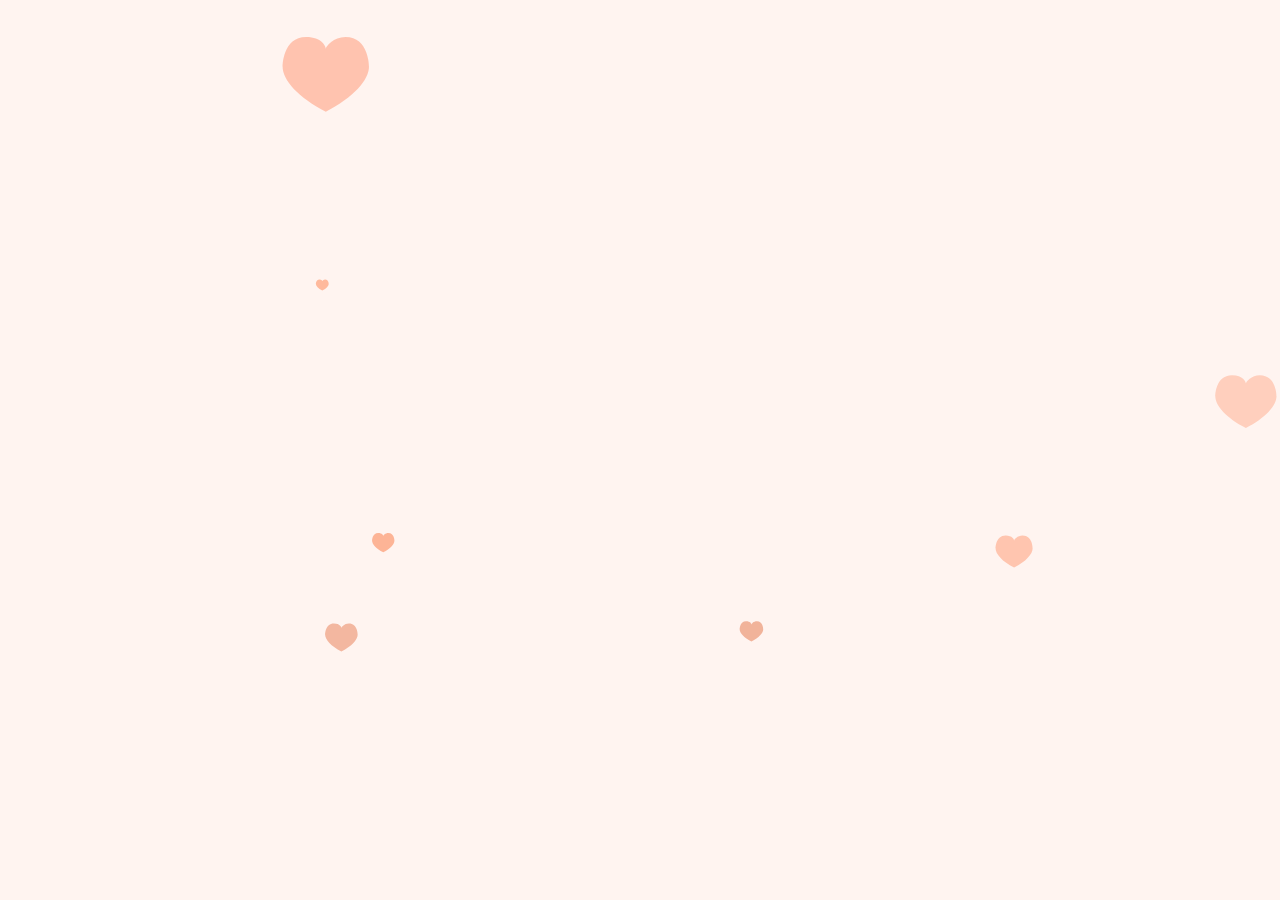
<file: my_heart_is_with_you.html>
<!DOCTYPE html PUBLIC "-//W3C//DTD XHTML 1.0 Transitional//EN" "http://www.w3.org/TR/xhtml1/DTD/xhtml1-transitional.dtd">
<html xmlns="http://www.w3.org/1999/xhtml">
<head>
<meta http-equiv="Content-Type" content="text/html; charset=utf-8" />
<meta content="width=device-width, initial-scale=1, maximum-scale=1, user-scalable=no" name="viewport" />
<title>My heart is with you</title>
<style type="text/css">
* { margin:0; padding:0; }
body { width:100%; height:100%; overflow:hidden; }
</style>
</head>
<body>
<canvas id="c" style="position: absolute;z-index: -1;text-align: center;"></canvas>
<script type="text/javascript">
    var canvas = document.getElementById("c");
    var ctx = canvas.getContext("2d");
    var c = document.getElementById("c");
    var w,h;
    var pi = Math.PI;
    var all_attribute = {
        num:100,                         // 个数
        start_probability:0.1,           // 如果数量小于num，有这些几率添加一个新的
        size_min:1,                  // 初始爱心大小的最小值
        size_max:2,                  // 初始爱心大小的最大值
        size_add_min:0.3,               // 每次变大的最小值（就是速度）
        size_add_max:0.5,               // 每次变大的最大值
        opacity_min:0.3,                 // 初始透明度最小值
        opacity_max:0.5,                 // 初始透明度最大值
        opacity_prev_min:.003,            // 透明度递减值最小值
        opacity_prev_max:.005,            // 透明度递减值最大值
        light_min:40,                      // 颜色亮度最小值
        light_max:90,                     // 颜色亮度最大值
    };
    var style_color = find_random(0,360);
    var all_element =[];
    window_resize();
    function start(){
        window.requestAnimationFrame(start);
        style_color+=0.1;
        //更改背景色hsl(颜色值，饱和度，明度)
        ctx.fillStyle = 'hsl('+style_color+',100%,97%)';
        ctx.fillRect(0, 0, w, h);
        if (all_element.length < all_attribute.num && Math.random() < all_attribute.start_probability){
            all_element.push(new ready_run);
        }
        all_element.map(function(line) {
            line.to_step();
        })
    }
    function ready_run(){
        this.to_reset();
    }
    function arc_heart(x,y,z,m){
        //绘制爱心图案的方法，参数x,y是爱心的初始坐标，z是爱心的大小，m是爱心上升的速度
        //爱心向左飘
        //x+=m;
        //爱心向右飘
        //x-=m;
        //爱心向上飘，向下飘换成+
        y-=m*10;
        ctx.moveTo(x,y);
        z*=0.05;
        ctx.bezierCurveTo(x,y-3*z,x-5*z,y-15*z,x-25*z,y-15*z);
        ctx.bezierCurveTo(x-55*z,y-15*z,x-55*z,y+22.5*z,x-55*z,y+22.5*z);
        ctx.bezierCurveTo(x-55*z,y+40*z,x-35*z,y+62*z,x,y+80*z);
        ctx.bezierCurveTo(x+35*z,y+62*z,x+55*z,y+40*z,x+55*z,y+22.5*z);
        ctx.bezierCurveTo(x+55*z,y+22.5*z,x+55*z,y-15*z,x+25*z,y-15*z);
        ctx.bezierCurveTo(x+10*z,y-15*z,x,y-3*z,x,y);
    }
    ready_run.prototype = {
        to_reset:function(){
            var t = this;
            t.x = find_random(0,w);
            t.y = find_random(0,h);
            t.size = find_random(all_attribute.size_min,all_attribute.size_max);
            t.size_change = find_random(all_attribute.size_add_min,all_attribute.size_add_max);
            t.opacity = find_random(all_attribute.opacity_min,all_attribute.opacity_max);
            t.opacity_change = find_random(all_attribute.opacity_prev_min,all_attribute.opacity_prev_max);
            t.light = find_random(all_attribute.light_min,all_attribute.light_max);
            t.color = 'hsl('+style_color+',100%,'+t.light+'%)';
        },
        to_step:function(){
            var t = this;
            t.opacity -= t.opacity_change;
            t.size += t.size_change;
            if(t.opacity <= 0){
                t.to_reset();
                return false;
            }
            ctx.fillStyle = t.color;
            ctx.globalAlpha = t.opacity;
            ctx.beginPath();
            arc_heart(t.x,t.y,t.size,t.size);
            ctx.closePath();
            ctx.fill();
            ctx.globalAlpha = 1;
        }
    }
    function window_resize(){
        //canvas铺满窗口
        w = window.innerWidth;
        h = window.innerHeight;
        //如果需要铺满内容可以换下面这个
        //w=$("body").width();
        //h=$("body").height();
        canvas.width = w;
        canvas.height = h;
    }
    window.onresize = function(){
    	window_resize();
    }
    //返回一个介于参数1和参数2之间的随机数
    function find_random(num_one,num_two){
        return Math.random()*(num_two-num_one)+num_one;
    }
    start();
</script>
</body>
</html>
</file>
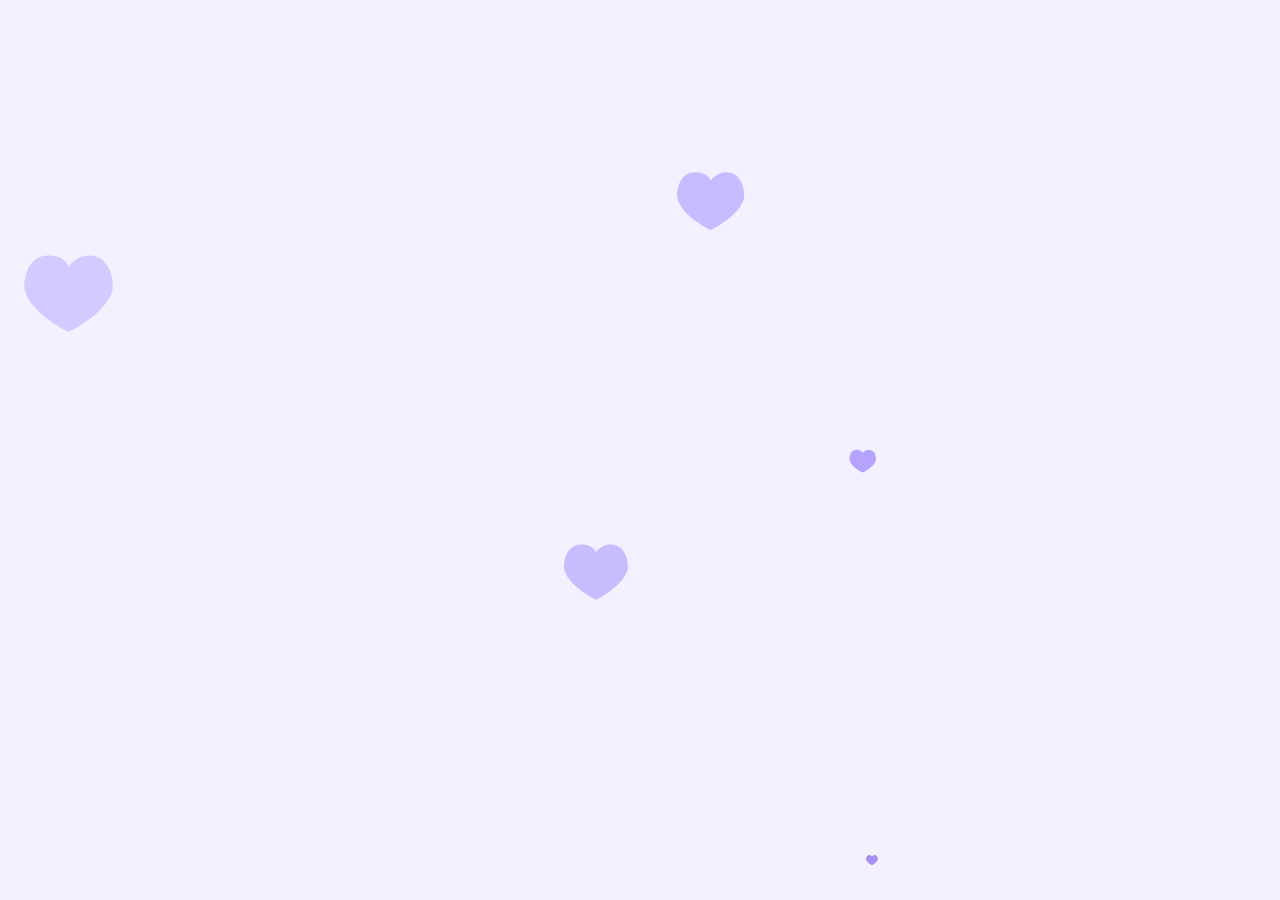
<file: f/my_heart_is_with_you.html>
<!DOCTYPE html PUBLIC "-//W3C//DTD XHTML 1.0 Transitional//EN" "http://www.w3.org/TR/xhtml1/DTD/xhtml1-transitional.dtd">
<html xmlns="http://www.w3.org/1999/xhtml">
<head>
<meta http-equiv="Content-Type" content="text/html; charset=utf-8" />
<meta content="width=device-width, initial-scale=1, maximum-scale=1, user-scalable=no" name="viewport" />
<link rel="icon" href="https://cocosongying.github.io/logo.png">
<title>My heart is with you</title>
<style type="text/css">
* { margin:0; padding:0; }
body { width:100%; height:100%; overflow:hidden; }
</style>
</head>
<body>
<canvas id="c" style="position: absolute;z-index: -1;text-align: center;"></canvas>
<script type="text/javascript">
    var canvas = document.getElementById("c");
    var ctx = canvas.getContext("2d");
    var c = document.getElementById("c");
    var w,h;
    var pi = Math.PI;
    var all_attribute = {
        num:100,                         // 个数
        start_probability:0.1,           // 如果数量小于num，有这些几率添加一个新的
        size_min:1,                  // 初始爱心大小的最小值
        size_max:2,                  // 初始爱心大小的最大值
        size_add_min:0.3,               // 每次变大的最小值（就是速度）
        size_add_max:0.5,               // 每次变大的最大值
        opacity_min:0.3,                 // 初始透明度最小值
        opacity_max:0.5,                 // 初始透明度最大值
        opacity_prev_min:.003,            // 透明度递减值最小值
        opacity_prev_max:.005,            // 透明度递减值最大值
        light_min:40,                      // 颜色亮度最小值
        light_max:90,                     // 颜色亮度最大值
    };
    var style_color = find_random(0,360);
    var all_element =[];
    window_resize();
    function start(){
        window.requestAnimationFrame(start);
        style_color+=0.1;
        //更改背景色hsl(颜色值，饱和度，明度)
        ctx.fillStyle = 'hsl('+style_color+',100%,97%)';
        ctx.fillRect(0, 0, w, h);
        if (all_element.length < all_attribute.num && Math.random() < all_attribute.start_probability){
            all_element.push(new ready_run);
        }
        all_element.map(function(line) {
            line.to_step();
        })
    }
    function ready_run(){
        this.to_reset();
    }
    function arc_heart(x,y,z,m){
        //绘制爱心图案的方法，参数x,y是爱心的初始坐标，z是爱心的大小，m是爱心上升的速度
        //爱心向左飘
        //x+=m;
        //爱心向右飘
        //x-=m;
        //爱心向上飘，向下飘换成+
        y-=m*10;
        ctx.moveTo(x,y);
        z*=0.05;
        ctx.bezierCurveTo(x,y-3*z,x-5*z,y-15*z,x-25*z,y-15*z);
        ctx.bezierCurveTo(x-55*z,y-15*z,x-55*z,y+22.5*z,x-55*z,y+22.5*z);
        ctx.bezierCurveTo(x-55*z,y+40*z,x-35*z,y+62*z,x,y+80*z);
        ctx.bezierCurveTo(x+35*z,y+62*z,x+55*z,y+40*z,x+55*z,y+22.5*z);
        ctx.bezierCurveTo(x+55*z,y+22.5*z,x+55*z,y-15*z,x+25*z,y-15*z);
        ctx.bezierCurveTo(x+10*z,y-15*z,x,y-3*z,x,y);
    }
    ready_run.prototype = {
        to_reset:function(){
            var t = this;
            t.x = find_random(0,w);
            t.y = find_random(0,h);
            t.size = find_random(all_attribute.size_min,all_attribute.size_max);
            t.size_change = find_random(all_attribute.size_add_min,all_attribute.size_add_max);
            t.opacity = find_random(all_attribute.opacity_min,all_attribute.opacity_max);
            t.opacity_change = find_random(all_attribute.opacity_prev_min,all_attribute.opacity_prev_max);
            t.light = find_random(all_attribute.light_min,all_attribute.light_max);
            t.color = 'hsl('+style_color+',100%,'+t.light+'%)';
        },
        to_step:function(){
            var t = this;
            t.opacity -= t.opacity_change;
            t.size += t.size_change;
            if(t.opacity <= 0){
                t.to_reset();
                return false;
            }
            ctx.fillStyle = t.color;
            ctx.globalAlpha = t.opacity;
            ctx.beginPath();
            arc_heart(t.x,t.y,t.size,t.size);
            ctx.closePath();
            ctx.fill();
            ctx.globalAlpha = 1;
        }
    }
    function window_resize(){
        //canvas铺满窗口
        w = window.innerWidth;
        h = window.innerHeight;
        //如果需要铺满内容可以换下面这个
        //w=$("body").width();
        //h=$("body").height();
        canvas.width = w;
        canvas.height = h;
    }
    window.onresize = function(){
    	window_resize();
    }
    //返回一个介于参数1和参数2之间的随机数
    function find_random(num_one,num_two){
        return Math.random()*(num_two-num_one)+num_one;
    }
    start();
</script>
</body>
</html>
</file>
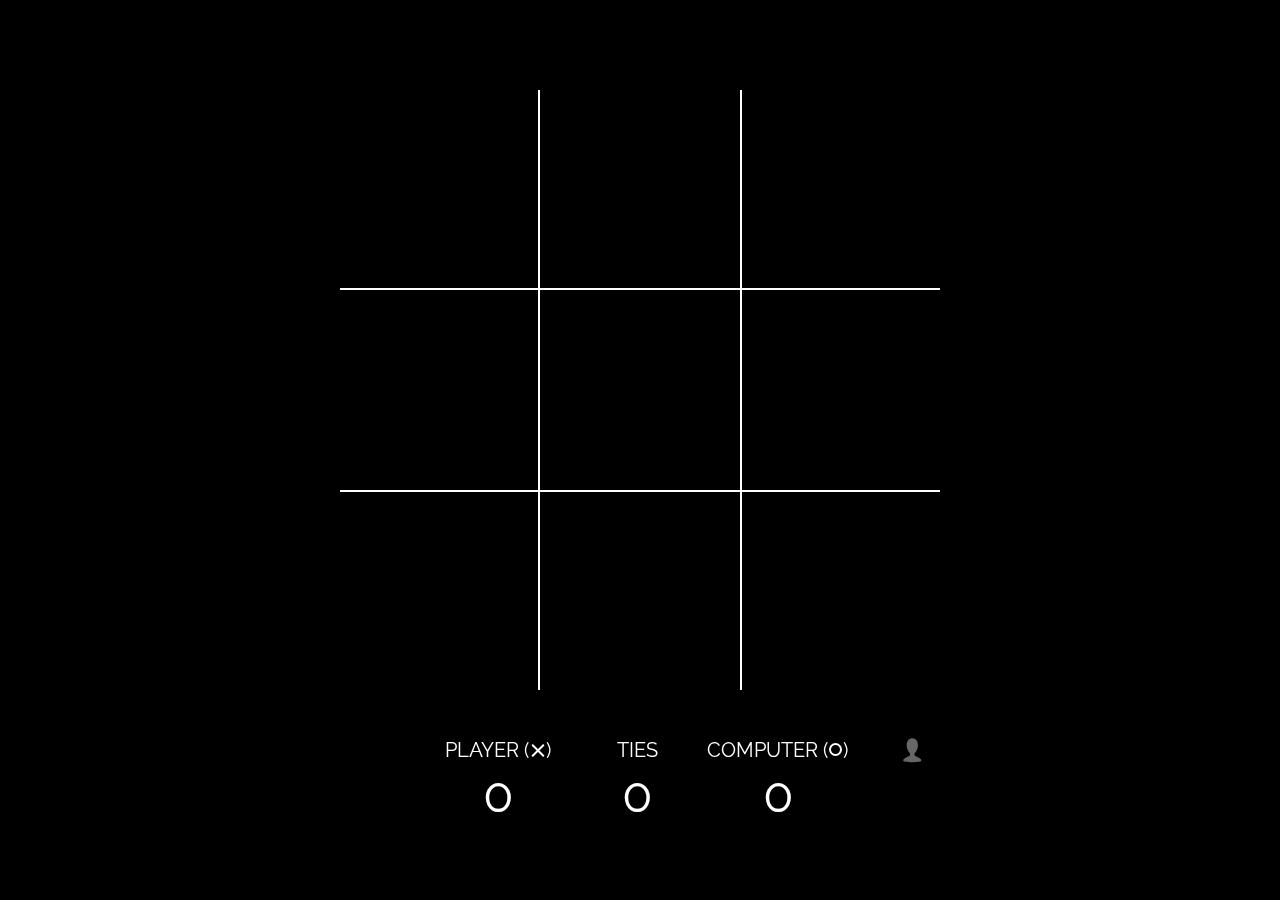
<file: g/tictactoe.html>
<!DOCTYPE html>
<html>
<head>
<meta charset="utf-8" />
<title>Tic-Tac-Toe</title>
<meta content="width=device-width, initial-scale=1, maximum-scale=1, user-scalable=no" name="viewport">
<link rel="icon" href="https://cocosongying.github.io/logo.png">
<link rel="stylesheet" href="http://fonts.googleapis.com/css?family=Raleway:400" />
<link rel="stylesheet" href="css/tictactoe.css" />
</head>
<body>
  <div class="alt">
    <h1>Tic-Tac-Toe</h1>
    <p>Play a retro version of tic-tac-toe (noughts and crosses, tres en raya) against the computer or with two players.</p>
  </div>
  <div class="mute"></div>
  <div class="game">
    <div class="board">
      <div class="square top left"><div></div></div>
      <div class="square top"><div></div></div>
      <div class="square top right"><div></div></div>
      <div class="square left"><div></div></div>
      <div class="square"><div></div></div>
      <div class="square right"><div></div></div>
      <div class="square bottom left"><div></div></div>
      <div class="square bottom"><div></div></div>
      <div class="square bottom right"><div></div></div>
    </div>
    <div class="restart"></div>
  </div>
  <div class="scores p1">
    <p class="player1"><span class="p1">Player</span><span class="p2">Player 1</span> (<span class="x"></span>)<span class="score">0</span></p>
    <p class="ties">Ties<span class="score">0</span></p>
    <p class="player2"><span class="p1">Computer</span><span class="p2">Player 2</span> (<span class="o"></span>)<span class="score">0</span></p>
    <div class="swap">
      <svg xmlns="http://www.w3.org/2000/svg" viewbox="0 0 100 100">
        <g fill="#fff">
          <path class="p1" d="M49.947,90.991c0.693,0,1.41,0.02,2.104,0c13.547-0.201,26.439-1.723,28.775-3.945 c0.537-4.928,1.195-7.311-20.65-17.644c-3.107-1.742-1.465-8.492-1.465-8.492c6.578-4.969,11.096-16.463,11.096-25.676 c0-15.921-7.18-23.453-17.756-24.234h-2.104c-10.557,0.781-17.734,8.312-17.734,24.234c0,9.213,4.496,20.707,11.078,25.676 c0,0,1.641,6.75-1.449,8.492C19.979,79.735,20.635,82.118,21.176,87.046C23.51,89.269,36.402,90.79,49.947,90.991z"></path>
          <path class="p2" d="M66.219,85h1.562c9.92-0.14,19.38-1.2,21.08-2.779c0.422-3.44,0.9-5.101-15.142-12.341 c-2.279-1.22-1.059-5.939-1.059-5.939c4.822-3.48,8.123-11.521,8.123-17.98c0-11.14-5.263-16.419-13.001-16.959h-1.562 c-7.738,0.54-13,5.799-13,16.959c0,6.46,3.301,14.5,8.121,17.98c0,0,1.221,4.719-1.059,5.939c-16.041,7.24-15.562,8.9-15.14,12.341 C46.84,83.8,56.301,84.86,66.219,85z M30.217,69h1.564c9.918-0.14,19.378-1.2,21.078-2.779c0.422-3.44,0.9-5.1-15.14-12.34 c-2.279-1.22-1.059-5.939-1.059-5.939c4.82-3.48,8.121-11.521,8.121-17.98c0-11.14-5.262-16.42-13-16.96h-1.564 c-7.738,0.54-13,5.8-13,16.96c0,6.459,3.301,14.5,8.121,17.98c0,0,1.221,4.72-1.059,5.939c-16.041,7.24-15.562,8.9-15.14,12.34 C10.839,67.8,20.299,68.86,30.217,69z"></path>
        </g>
      </svg>
    </div>
  </div>
  <script src="js/tictactoe.js"></script>
</body>
</html>
</file>
<file: g/css/tictactoe.css>
html { -moz-box-sizing: border-box; box-sizing: border-box; }
*, *:before, *:after { -moz-box-sizing: inherit; box-sizing: inherit; }
body { margin: 0px; background-color: #000; color: #fff; font-family: sans-serif; -webkit-text-size-adjust: 100%; -ms-text-size-adjust: 100%; text-size-adjust: 100%; }
.game { position: absolute; top: 50%; left: 50%; width: 600px; height: 600px; margin-left: -300px; margin-top: -360px; -webkit-user-select: none; user-select: none; -webkit-tap-highlight-color: transparent; tap-highlight-color: transparent; }
.alt { display: none; }
.board { width: 100%; height: 100%; }
@-webkit-keyframes border-blink {
50% {
border-color:#000;
}
}
@-moz-keyframes border-blink {
50% {
border-color:#000;
}
}
@keyframes border-blink {
50% {
border-color:#000;
}
}
@-webkit-keyframes blink {
50% {
visibility:hidden;
}
}
@-moz-keyframes blink {
50% {
visibility:hidden;
}
}
@keyframes blink {
50% {
visibility:hidden;
}
}
@-webkit-keyframes appear {
from {
-webkit-transform:scale(0.3);
transform:scale(0.3);
}
to {
-webkit-transform:scale(1);
transform:scale(1);
}
}
@-moz-keyframes appear {
from {
-moz-transform:scale(0.3);
transform:scale(0.3);
}
to {
-moz-transform:scale(1);
transform:scale(1);
}
}
@keyframes appear {
from {
transform:scale(0.3);
}
to {
transform:scale(1);
}
}
.square { float: left; width: 33.333333333%; height: 33.333333333%; cursor: pointer; border-width: 2px; border-color: #fff; will-change: border-color; }
.square.top { border-bottom-style: solid; }
.square.bottom { border-top-style: solid; }
.square.left { clear: both; border-right-style: solid; }
.square.right { border-left-style: solid; }
.board.blink .square { -webkit-animation: border-blink 0.3s steps(1) 2; -moz-animation: border-blink 0.3s steps(1) 2; animation: border-blink 0.3s steps(1) 2; }
.square .o.blink, .square .x.blink { -webkit-animation: blink 0.3s steps(1) 2; -moz-animation: blink 0.3s steps(1) 2; animation: blink 0.3s steps(1) 2; }
.o { left: 16.666666667%; top: 16.666666667%; width: 66.666666667%; height: 66.666666667%; -webkit-border-radius: 50%; -moz-border-radius: 50%; border-radius: 50%; border: 20px solid #fff; }
.x { width: 100%; height: 100%; }
.square .x, .square .o { position: relative; will-change: transform; -webkit-transform: translate3d(0, 0, 0); transform: translate3d(0, 0, 0); -webkit-animation: appear 0.15s cubic-bezier(0.5, 1.8, 0.1, 1.1); -moz-animation: appear 0.15s cubic-bezier(0.5, 1.8, 0.1, 1.1); animation: appear 0.15s cubic-bezier(0.5, 1.8, 0.1, 1.1); }
.x:before, .x:after { position: absolute; content: ""; display: block; background-color: #fff; left: 90px; top: 20px; width: 20px; height: 160px; -webkit-border-radius: 4px; -moz-border-radius: 4px; border-radius: 4px; }
.x:before { -webkit-transform: rotate(-45deg); -moz-transform: rotate(-45deg); transform: rotate(-45deg); }
.x:after { -webkit-transform: rotate(45deg); -moz-transform: rotate(45deg); transform: rotate(45deg); }
.restart { position: absolute; top: 0; width: 100%; height: 100%; cursor: pointer; background-color: rgba(0,0,0,0); }
.scores { position: absolute; left: 50%; top: 50%; width: 600px; margin-left: -300px; margin-top: 290px; text-align: center; cursor: pointer; -webkit-user-select: none; user-select: none; }
.scores p { font: 20px "Raleway", sans-serif; font-weight: 400; text-transform: uppercase; line-height: 1; display: inline-block; margin: 0; padding: 0; -webkit-transform: translate3d(0, 0, 0); ; transform: translate3d(0, 0, 0); }
.scores .swap { display: inline-block; vertical-align: top; width: 30px; height: 30px; margin: -5px -30px 0 0; opacity: 0.4; cursor: pointer; -webkit-transition: opacity 0.1s linear; -moz-transition: opacity 0.1s linear; transition: opacity 0.1s linear; }
.scores:hover .swap { opacity: 1; }
.scores .score { font-size: 50px; display: block; height: 60px; padding: 10px 0 0 0; will-change: transform; -webkit-transform: translate3d(0, 0, 0); transform: translate3d(0, 0, 0); }
.scores .score.appear { -webkit-animation: appear 0.3s cubic-bezier(0.5, 4, 0.1, 1.1); -moz-animation: appear 0.3s cubic-bezier(0.5, 4, 0.1, 1.1); animation: appear 0.3s cubic-bezier(0.5, 4, 0.1, 1.1); }
.scores .o { display: inline-block; width: 13px; height: 13px; border-width: 2px; margin: 1px; -webkit-transform: translate3d(0, 0, 0); transform: translate3d(0, 0, 0); }
.scores .x { display: inline-block; width: 17px; height: 17px; -webkit-transform: translate3d(0, 0, 0); transform: translate3d(0, 0, 0); }
.scores .x:before, .scores .x:after { top: 2px; left: auto; margin-left: 8px; width: 2px; height: 17px; }
.player1, .player2 { width: 230px; white-space: nowrap; }
.scores.p1 .p2 { display: none; }
.scores.p2 .p1 { display: none; }
.scores .turn { opacity: 0.4; }
.mute { position: absolute; width: 38px; height: 38px; right: 15px; top: 15px; opacity: 0.4; cursor: pointer; -webkit-user-select: none; user-select: none; -webkit-transition: opacity 0.1s linear; -moz-transition: opacity 0.1s linear; transition: opacity 0.1s linear; }
.mute:hover { opacity: 1; }
.flash-wrapper { position: absolute; left: 0; top: 0; right: 0; bottom: 0; width: 100%; height: 100%; }
#flash, #flash object { width: 100%; height: 100%; }

@media (max-width: 630px), (max-height: 760px) {
.game { width: 450px; height: 450px; margin-left: -225px; margin-top: -265px; }
.square .o { border-width: 15px; }
.square .x:before, .square .x:after { left: 67.5px; top: 16px; width: 15px; height: 118px; -webkit-border-radius: 3px; -moz-border-radius: 3px; border-radius: 3px; }
.scores { width: 450px; margin-left: -225px; margin-top: 215px; }
.scores p { font-size: 17px; letter-spacing: 0; }
.scores .score { font-size: 40px; padding-top: 8px; height: 50px; }
.scores .o { width: 12px; height: 12px; border-width: 2px; margin: 0 1px; }
.scores .x { width: 12px; height: 12px; }
.scores .x:before, .scores .x:after { top: 0; margin-left: 5px; width: 2px; height: 14px; }
.player1, .player2 { width: 180px; }
}

@media (max-width: 540px), (max-height: 550px) {
.game { width: 300px; height: 300px; margin-left: -150px; margin-top: -180px; }
.square { border-width: 2px; }
.square .o { border-width: 10px; }
.square .x:before, .square .x:after { left: 45px; top: 13px; width: 10px; height: 74px; -webkit-border-radius: 2px; -moz-border-radius: 2px; border-radius: 2px; }
.scores { width: 300px; margin-left: -150px; margin-top: 160px; }
.scores .swap { display: none; }
.scores p { font-size: 14px; }
.scores .score { font-size: 25px; padding-top: 9px; height: 50px; }
.scores .o { width: 9px; height: 9px; margin: 0; }
.scores .x { width: 10px; height: 10px; }
.scores .x:before, .scores .x:after { margin-left: 4px; height: 11px; }
.player1, .player2 { width: 130px; }
}

@media (max-height: 480px) {
.game { top: 60px; margin-top: 0; }
.scores { top: 400px; margin-top: 0; padding-bottom: 20px; }
}
@-webkit-keyframes neave-anim {
to {
background-position:0 400%;
}
}
@-moz-keyframes neave-anim {
to {
background-position:0 400%;
}
}
@keyframes neave-anim {
to {
background-position:0 400%;
}
}
.neave { position: absolute; left: 15px; top: 15px; width: 40px; height: 40px; margin: 0; padding: 0; border-radius: 50%; border: 2px solid #fff; will-change: opacity; opacity: 0.3; -webkit-transition: opacity 0.3s ease-out; -moz-transition: opacity 0.3s ease-out; transition: opacity 0.3s ease-out; z-index: 100; }
.neave a { display: block; width: 100%; height: 100%; color: #fff; outline: none; background-image: url(../images/neave-icon.svg); background-size: 100% 100%; border-radius: 50%; }
.neave a span { display: none; }
.neave:hover { opacity: 1; background-color: #9fc; background-image: -webkit-linear-gradient(top, #9fc 0%, #9cf 25%, #f9c 50%, #fc9 75%, #9fc 100%); background-image: -moz-linear-gradient(top, #9fc 0%, #9cf 25%, #f9c 50%, #fc9 75%, #9fc 100%); background-image: linear-gradient(to bottom, #9fc 0%, #9cf 25%, #f9c 50%, #fc9 75%, #9fc 100%); background-size: 100% 400%; -webkit-animation: neave-anim 8s infinite linear; -moz-animation: neave-anim 8s infinite linear; animation: neave-anim 8s infinite linear; }
.neave:active { margin-top: 1px; }
.neave:active a { box-shadow: inset 0 2px 16px rgba(0,0,0,0.3); }

@media (-webkit-min-device-pixel-ratio: 1.3), (min-resolution: 1.3dppx) {
.neave { border-width: 1px; }
}
</file>
